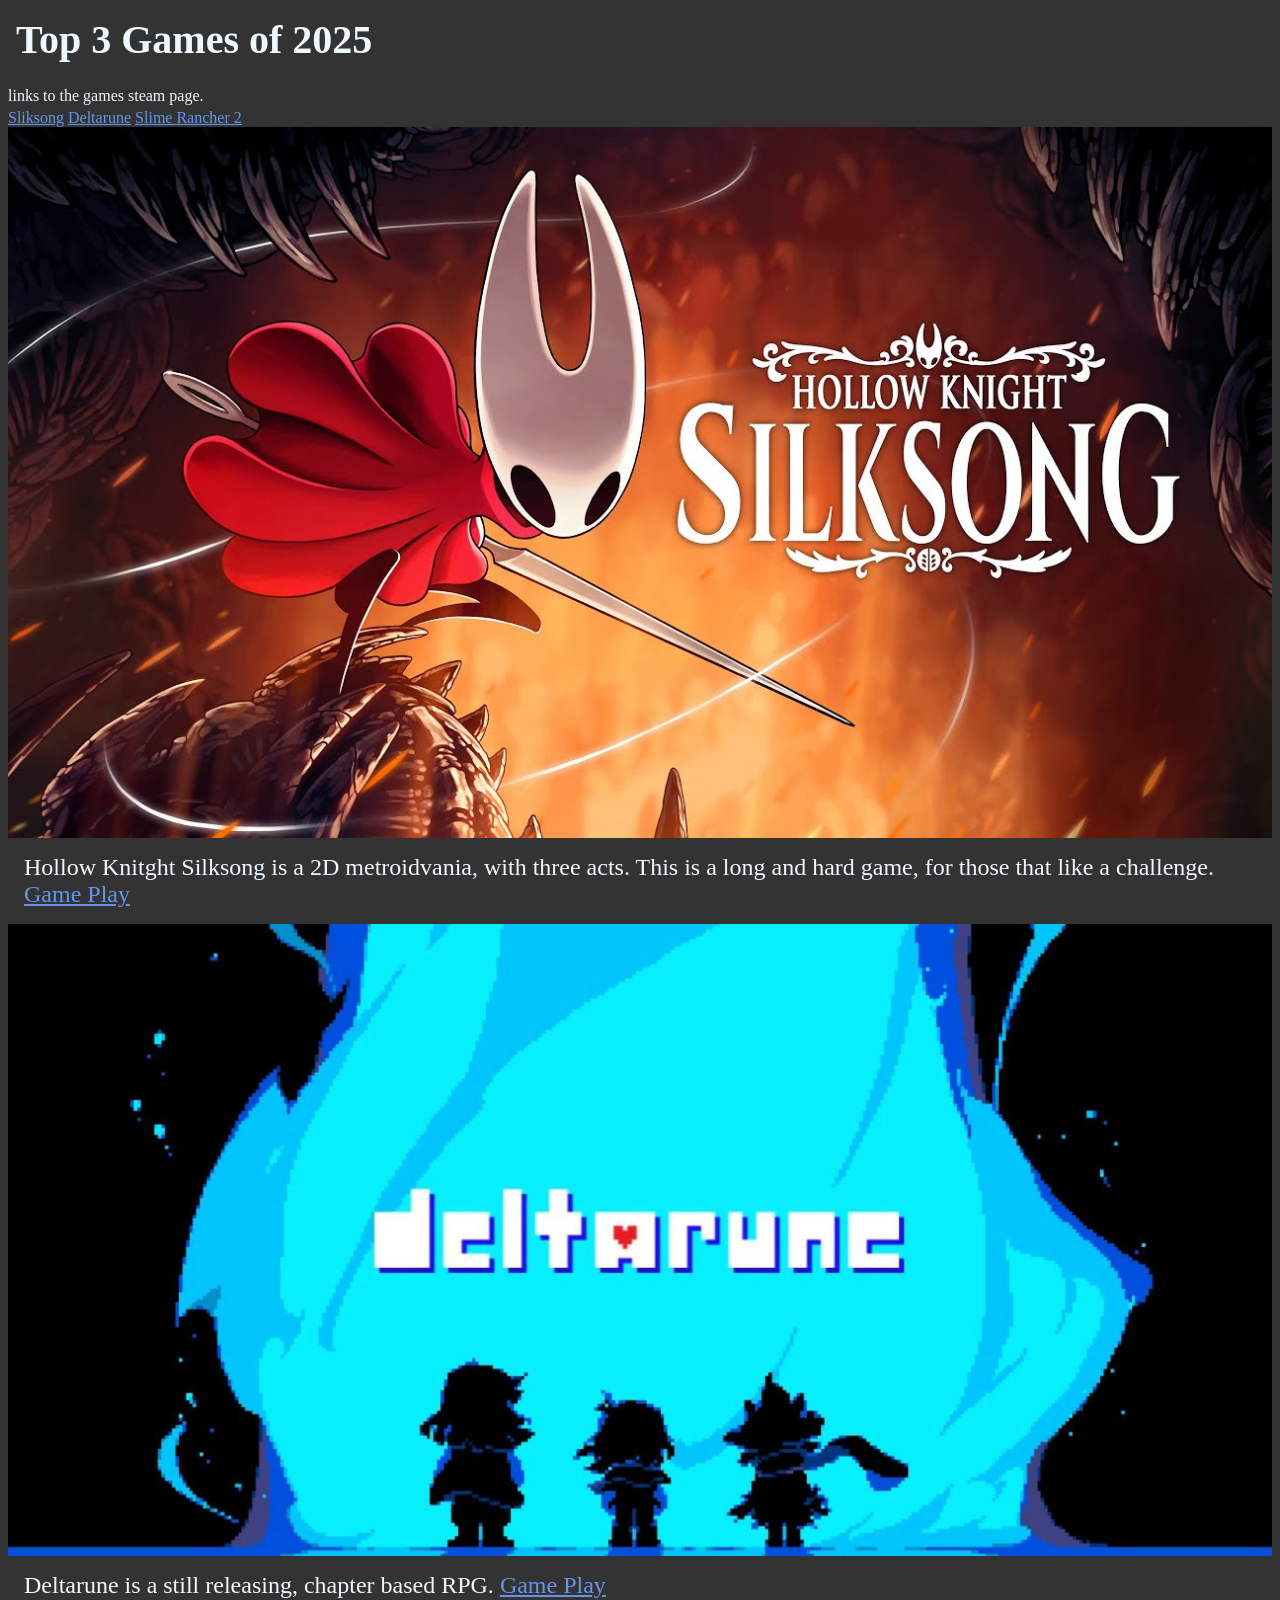
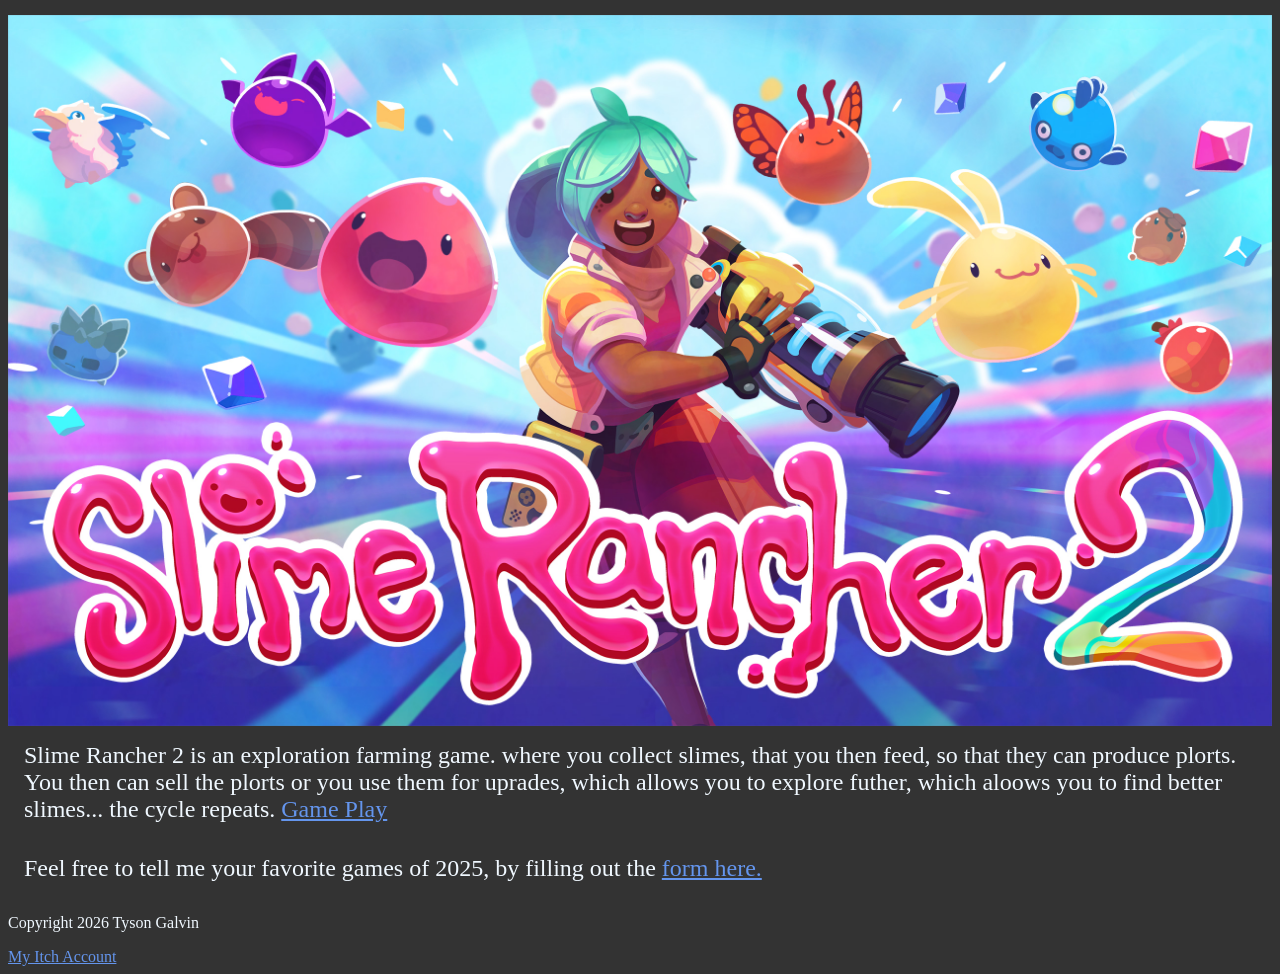
<file: index.html>
<!DOCTYPE html>
<html lang="en">
<head>
    <link rel="stylesheet" href="Profile page/style.css">
    <meta charset="UTF=8">
    <meta name="viewport", content="width=device-width, initial-scale=1.0">
    <title>Top 3 Games of 2025</title>
</head>
<body>
    
    <header>
        <H1>Top 3 Games of 2025</H1>
        <p style="margin-bottom: 0.25rem;">links to the games steam page.</p>
    </header>

    <nav>
        <a href="https://store.steampowered.com/app/1030300/Hollow_Knight_Silksong/">Sliksong</a>
        <a href="https://store.steampowered.com/app/1671210/DELTARUNE/">Deltarune</a>
        <a href="https://store.steampowered.com/app/1657630/Slime_Rancher_2/">Slime Rancher 2</a>
    </nav>

    <main>
        <article>
            <img src="Profile page/Img/Silksong_cover_art.jpg" alt="The cover art for Skisong.">
            <p id="indexP">Hollow Knitght Silksong is a 2D metroidvania, with three acts. This is a long and hard game, for those that like a challenge.
                <a href="Profile page/silksong.html">Game Play</a>
            </p>    
        </article>

        <article>
            <img src="Profile page/Img/Deltarune_cover_art.jpg" alt="The cover art for Deltarune.">
            <p id="indexP">Deltarune is a still releasing, chapter based RPG.
                <a href="Profile page/deltarune.html">Game Play</a>
            </p>
        </article>

        <article>
            <img src="Profile page/Img/SlimeRancher2_cover_art.jpg" alt="The cover art for Slime Rancher 2.">
            <p id="indexP">
                Slime Rancher 2 is an exploration farming game. where you collect slimes, that you then feed, so that they can produce plorts.
                You then can sell the plorts or you use them for uprades, which allows you to explore futher, which aloows you to find better slimes... 
                the cycle repeats.
                <a href="Profile page/slime.html">Game Play</a>
            </p>
        </article>

        <p id="indexP">
            Feel free to tell me your favorite games of 2025, by filling out the
            <a href="Profile page/form.html">form here.</a>
        </p>

    </main>

    <footer>
        <P>Copyright 2026 Tyson Galvin</P>
        <a href="https://jasperpuppet.itch.io">My Itch Account</a>
    </footer>

</body>
</html>
</file>
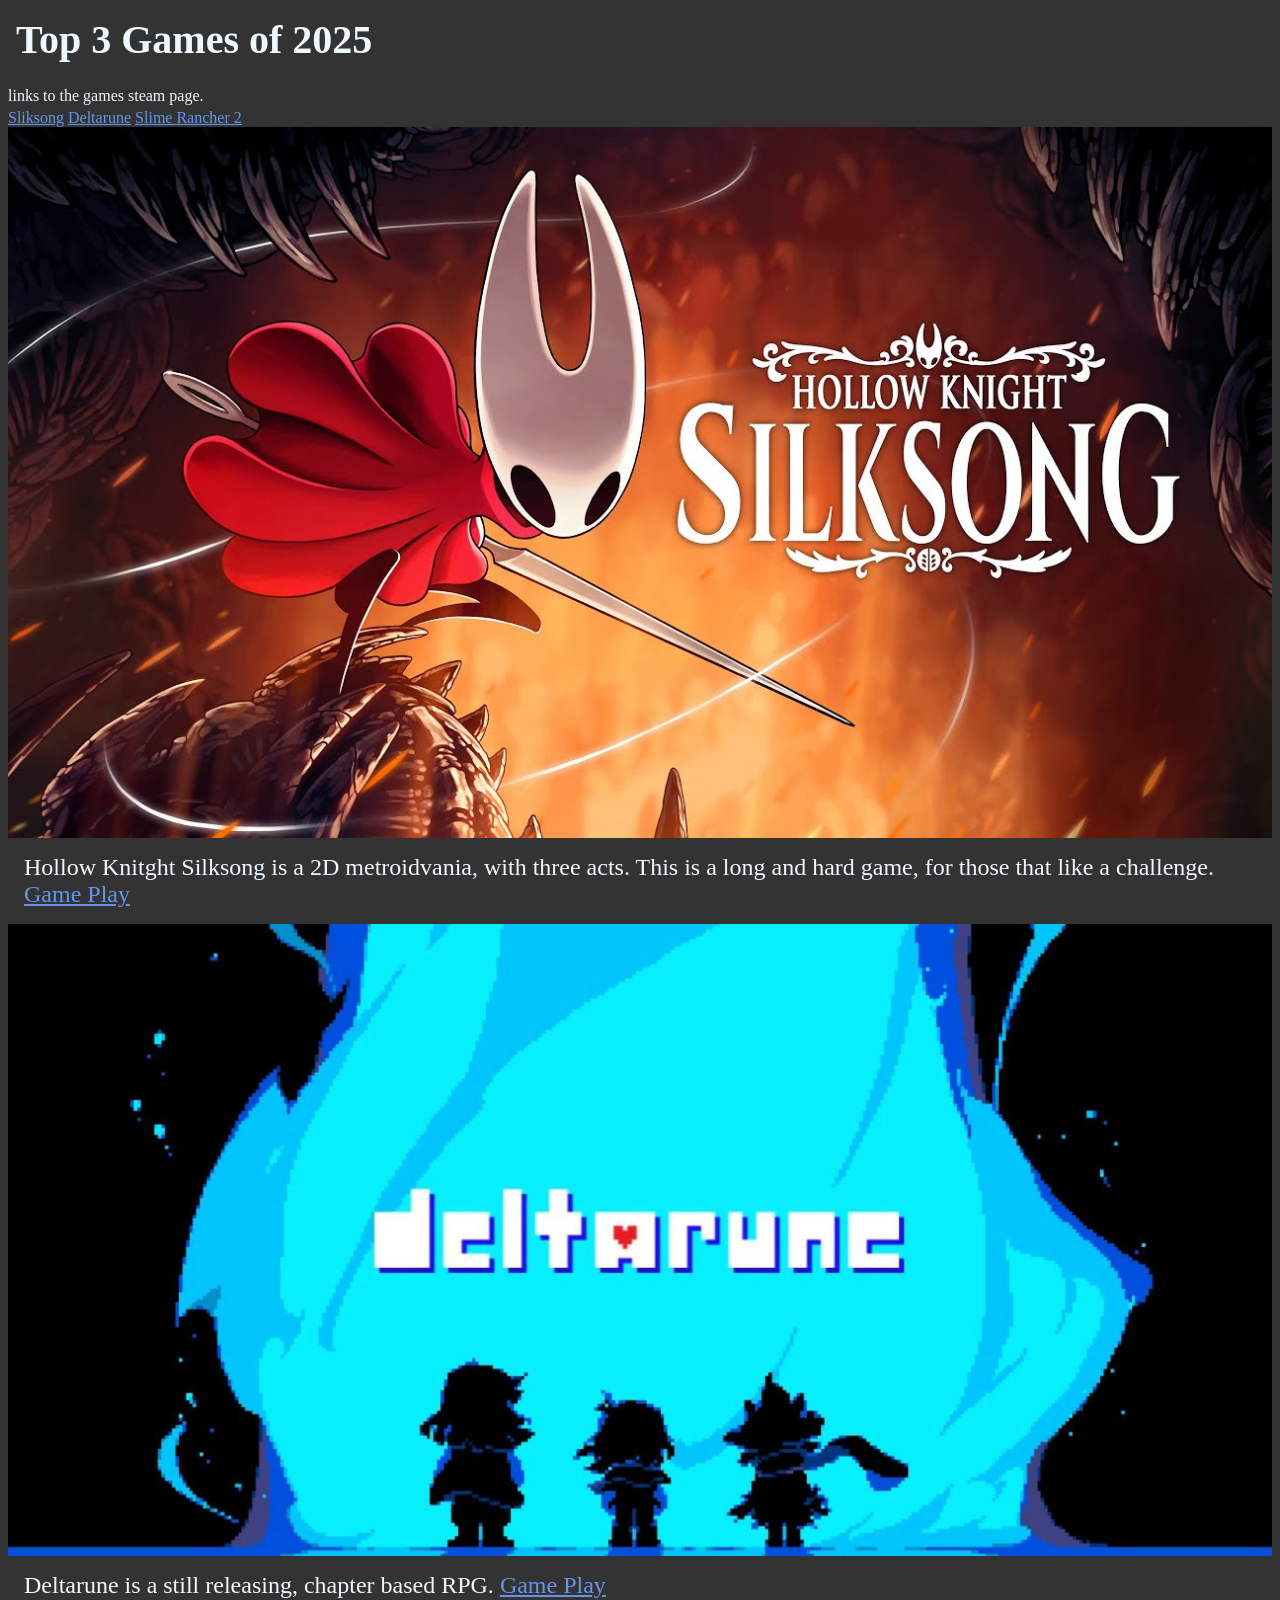
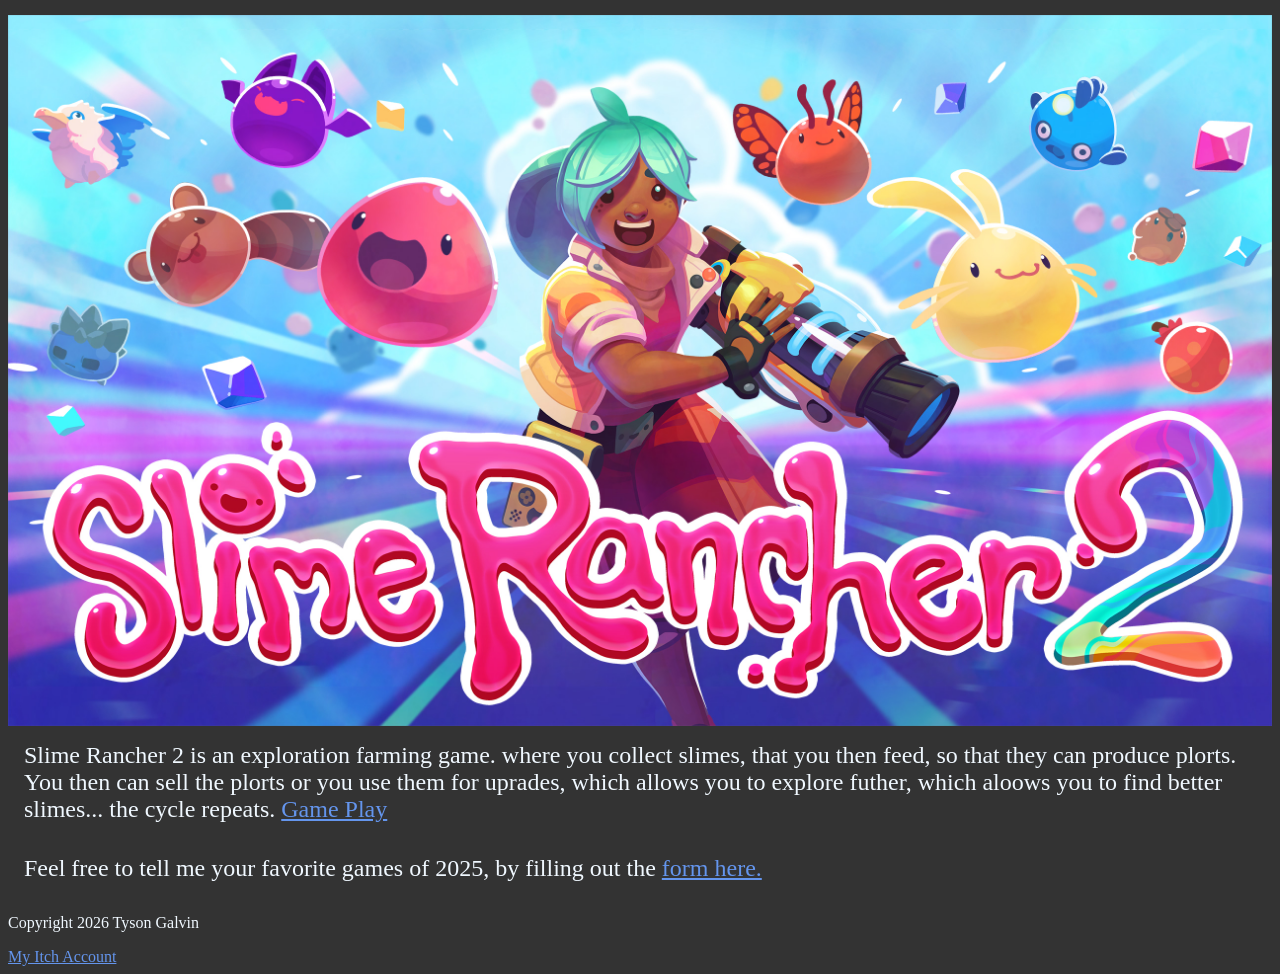
<file: dock/index.html>
<!DOCTYPE html>
<html lang="en">
<head>
    <link rel="stylesheet" href="style.css">
    <meta charset="UTF=8">
    <meta name="viewport", content="width=device-width, initial-scale=1.0">
    <title>Top 3 Games of 2025</title>
</head>
<body>
    
    <header>
        <H1>Top 3 Games of 2025</H1>
        <p style="margin-bottom: 0.25rem;">links to the games steam page.</p>
    </header>

    <nav>
        <a href="https://store.steampowered.com/app/1030300/Hollow_Knight_Silksong/">Sliksong</a>
        <a href="https://store.steampowered.com/app/1671210/DELTARUNE/">Deltarune</a>
        <a href="https://store.steampowered.com/app/1657630/Slime_Rancher_2/">Slime Rancher 2</a>
    </nav>

    <main>
        <article>
            <img src="Img/Silksong_cover_art.jpg" alt="The cover art for Skisong.">
            <p id="indexP">Hollow Knitght Silksong is a 2D metroidvania, with three acts. This is a long and hard game, for those that like a challenge.
                <a href="silksong.html">Game Play</a>
            </p>    
        </article>

        <article>
            <img src="Img/Deltarune_cover_art.jpg" alt="The cover art for Deltarune.">
            <p id="indexP">Deltarune is a still releasing, chapter based RPG.
                <a href="deltarune.html">Game Play</a>
            </p>
        </article>

        <article>
            <img src="Img/SlimeRancher2_cover_art.jpg" alt="The cover art for Slime Rancher 2.">
            <p id="indexP">
                Slime Rancher 2 is an exploration farming game. where you collect slimes, that you then feed, so that they can produce plorts.
                You then can sell the plorts or you use them for uprades, which allows you to explore futher, which aloows you to find better slimes... 
                the cycle repeats.
                <a href="slime.html">Game Play</a>
            </p>
        </article>

        <p id="indexP">
            Feel free to tell me your favorite games of 2025, by filling out the
            <a href="form.html">form here.</a>
        </p>

    </main>

    <footer>
        <P>Copyright 2026 Tyson Galvin</P>
        <a href="https://jasperpuppet.itch.io">My Itch Account</a>
    </footer>

</body>
</html>
</file>
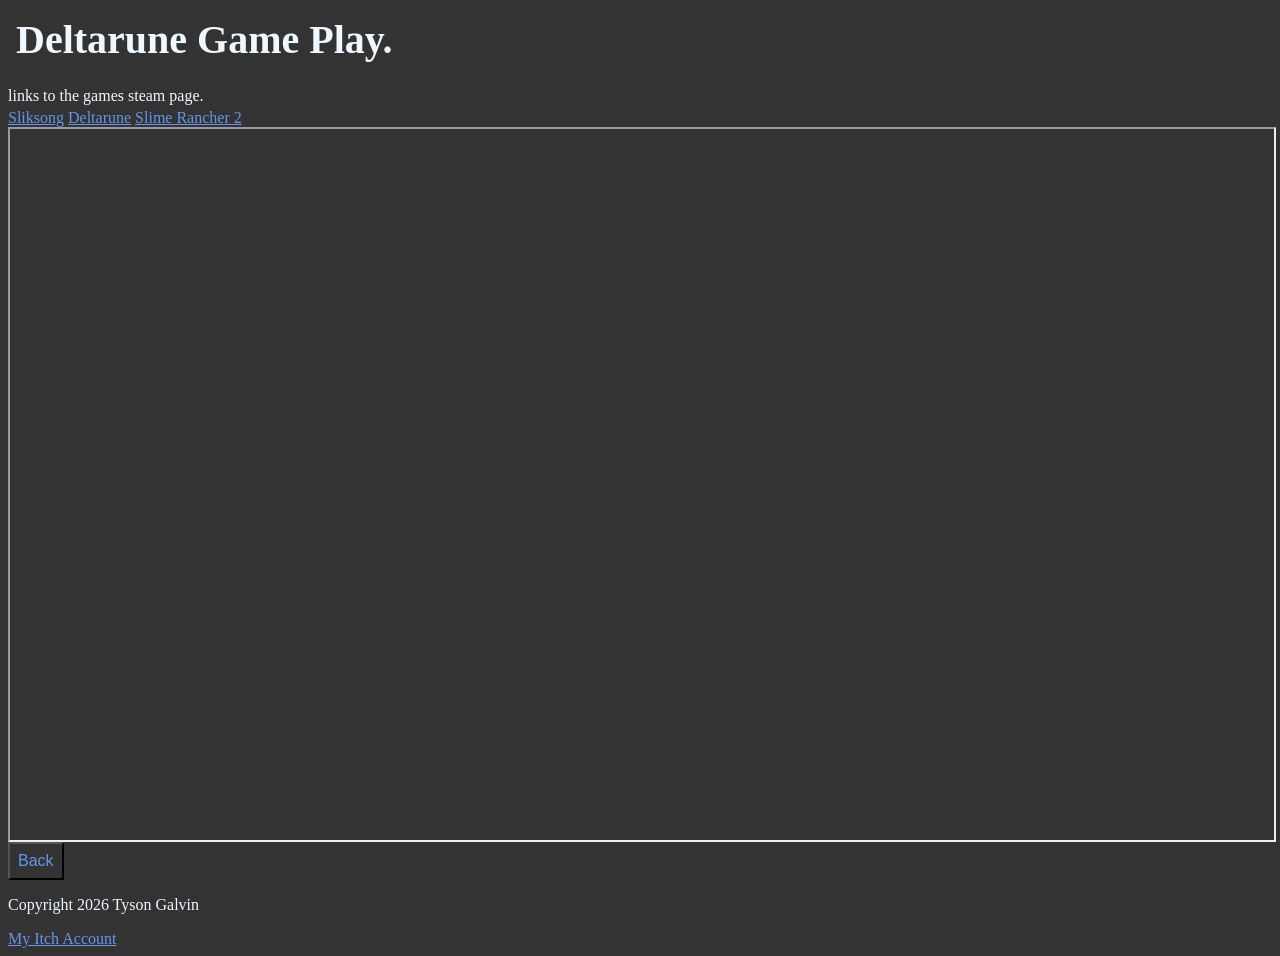
<file: dock/deltarune.html>
<html lang="en">
<head>
    <link rel="stylesheet" href="style.css">
    <meta charset="UTF-8">
    <meta name="viewport" content="width=device-width, initial-scale=1.0">
    <title>Deltarune Game Play.</title>
</head>
<body>
    <header>
        <H1>Deltarune Game Play.</H1>
        <p style="margin-bottom: 0.25rem;">links to the games steam page.</p>
    </header>

    <nav>
        <a href="https://store.steampowered.com/app/1030300/Hollow_Knight_Silksong/">Sliksong</a>
        <a href="https://store.steampowered.com/app/1671210/DELTARUNE/">Deltarune</a>
        <a href="https://store.steampowered.com/app/1657630/Slime_Rancher_2/">Slime Rancher 2</a>
    </nav>

    <main>
        <div class="embed">
            <iframe
            src="https://www.youtube.com/watch?v=AttWezsgbYw&t=2s"
            title="deltarune long play."
            allowfullscreen>
            </iframe>
        </div>

        <a href="index.html">
            <button id="back_button">Back</button>
        </a>
    </main>

    <footer>
        <P>Copyright 2026 Tyson Galvin</P>
        <a href="https://jasperpuppet.itch.io">My Itch Account</a>
    </footer>
</body>
</html>
</file>
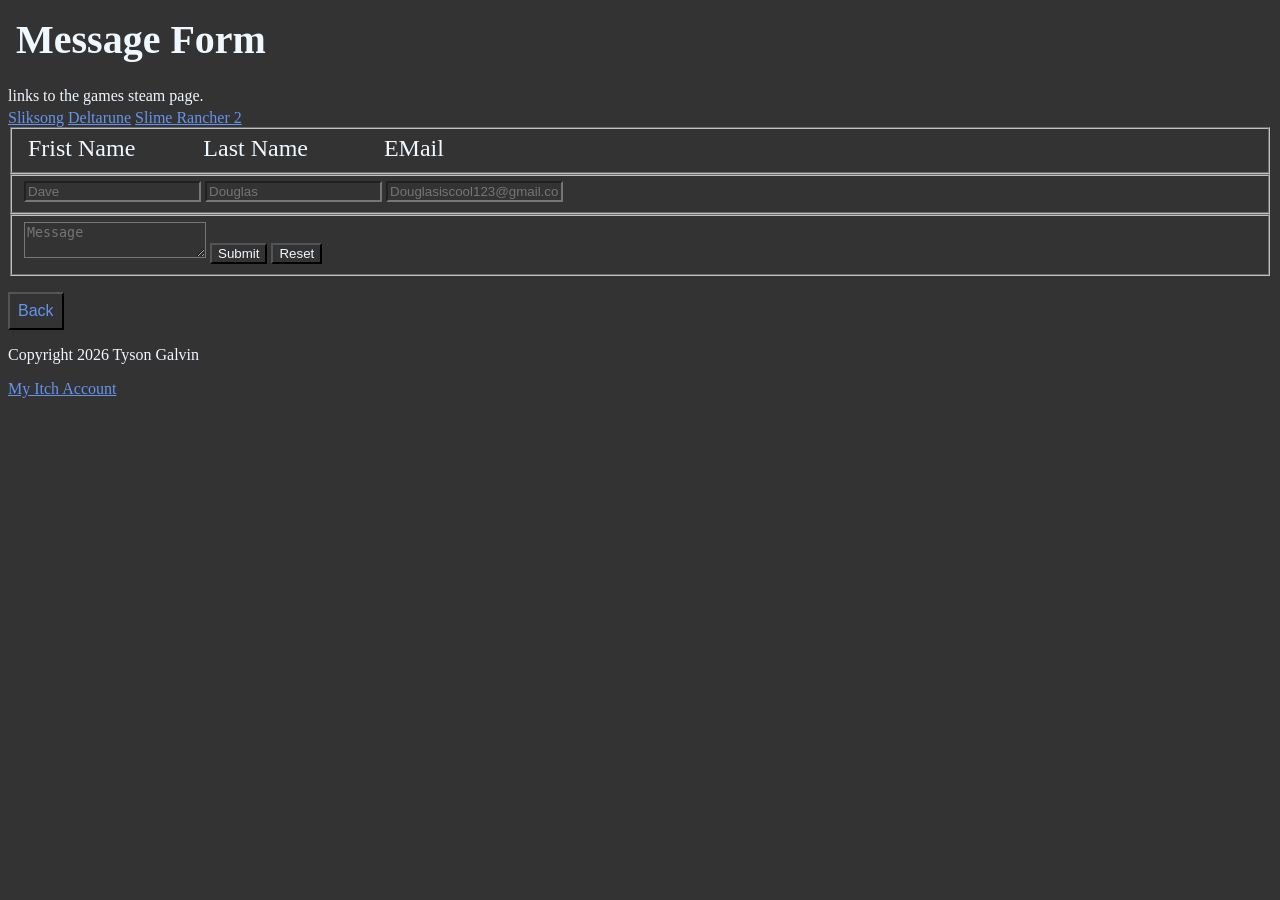
<file: dock/form.html>
<html lang="en">
<head>
    <link rel="stylesheet" href="style.css">
    <meta charset="UTF-8">
    <meta name="viewport" content="width=device-width, initial-scale=1.0">
    <title>Message Form</title>
</head>
<body>
    <header>
        <H1>Message Form</H1>
        <p style="margin-bottom: 0.25rem;">links to the games steam page.</p>
    </header>

    <nav>
        <a href="https://store.steampowered.com/app/1030300/Hollow_Knight_Silksong/">Sliksong</a>
        <a href="https://store.steampowered.com/app/1671210/DELTARUNE/">Deltarune</a>
        <a href="https://store.steampowered.com/app/1657630/Slime_Rancher_2/">Slime Rancher 2</a>
    </nav>

    <main>

        <form>
            <fieldset>
            <label for="f_name">Frist Name</label>
            <label for="l_name" style="margin-left: 3.5rem;">Last Name</label>
            <label for="e_mail" style="margin-left: 4rem;">EMail</label>
            </fieldset>
            <fieldset>
            <input type="text", id="f_name", minlength="2", required, placeholder="Dave">
            <input type="text", id="l_name", minlength="2", required, placeholder="Douglas">
            <input type="email", id="e_mail", required, placeholder="Douglasiscool123@gmail.com">
            </fieldset>
            <fieldset>
            <textarea name="message" id="message", minlength="10", required, placeholder="Message"></textarea>
            <input type="submit">
            <input type="reset">
            </fieldset>
        </form>

        <a href="index.html">
            <button id="back_button">Back</button>
        </a>
    </main>

    <footer>
        <P>Copyright 2026 Tyson Galvin</P>
        <a href="https://jasperpuppet.itch.io">My Itch Account</a>
    </footer>
</body>
</html>
</file>
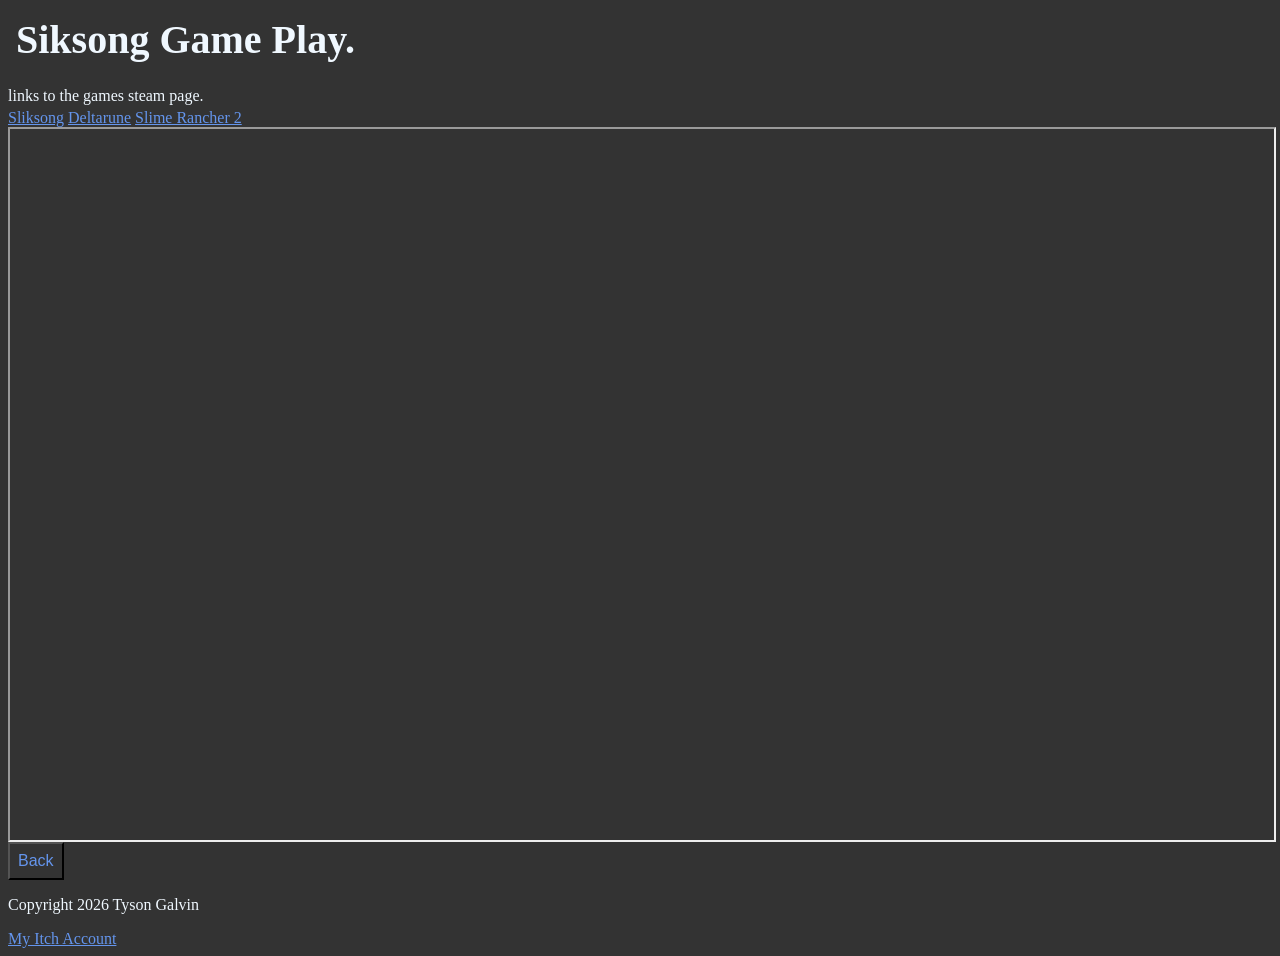
<file: dock/silksong.html>
<html lang="en">
<head>
    <link rel="stylesheet" href="style.css">
    <meta charset="UTF-8">
    <meta name="viewport" content="width=device-width, initial-scale=1.0">
    <title>Siksong Game Play.</title>
</head>
<body>
    <header>
        <H1>Siksong Game Play.</H1>
        <p style="margin-bottom: 0.25rem;">links to the games steam page.</p>
    </header>

    <nav>
        <a href="https://store.steampowered.com/app/1030300/Hollow_Knight_Silksong/">Sliksong</a>
        <a href="https://store.steampowered.com/app/1671210/DELTARUNE/">Deltarune</a>
        <a href="https://store.steampowered.com/app/1657630/Slime_Rancher_2/">Slime Rancher 2</a>
    </nav>

    <main>
        <div class="embed">
            <iframe
            src="https://www.youtube.com/watch?v=JQBe0xmJ-xM"
            title="Hollow Kbight Skisong long play."
            allowfullscreen>
            </iframe>
        </div>

        <a href="index.html">
            <button id="back_button">Back</button>
        </a>
    </main>

    <footer>
        <P>Copyright 2026 Tyson Galvin</P>
        <a href="https://jasperpuppet.itch.io">My Itch Account</a>
    </footer>
</body>
</html>
</file>
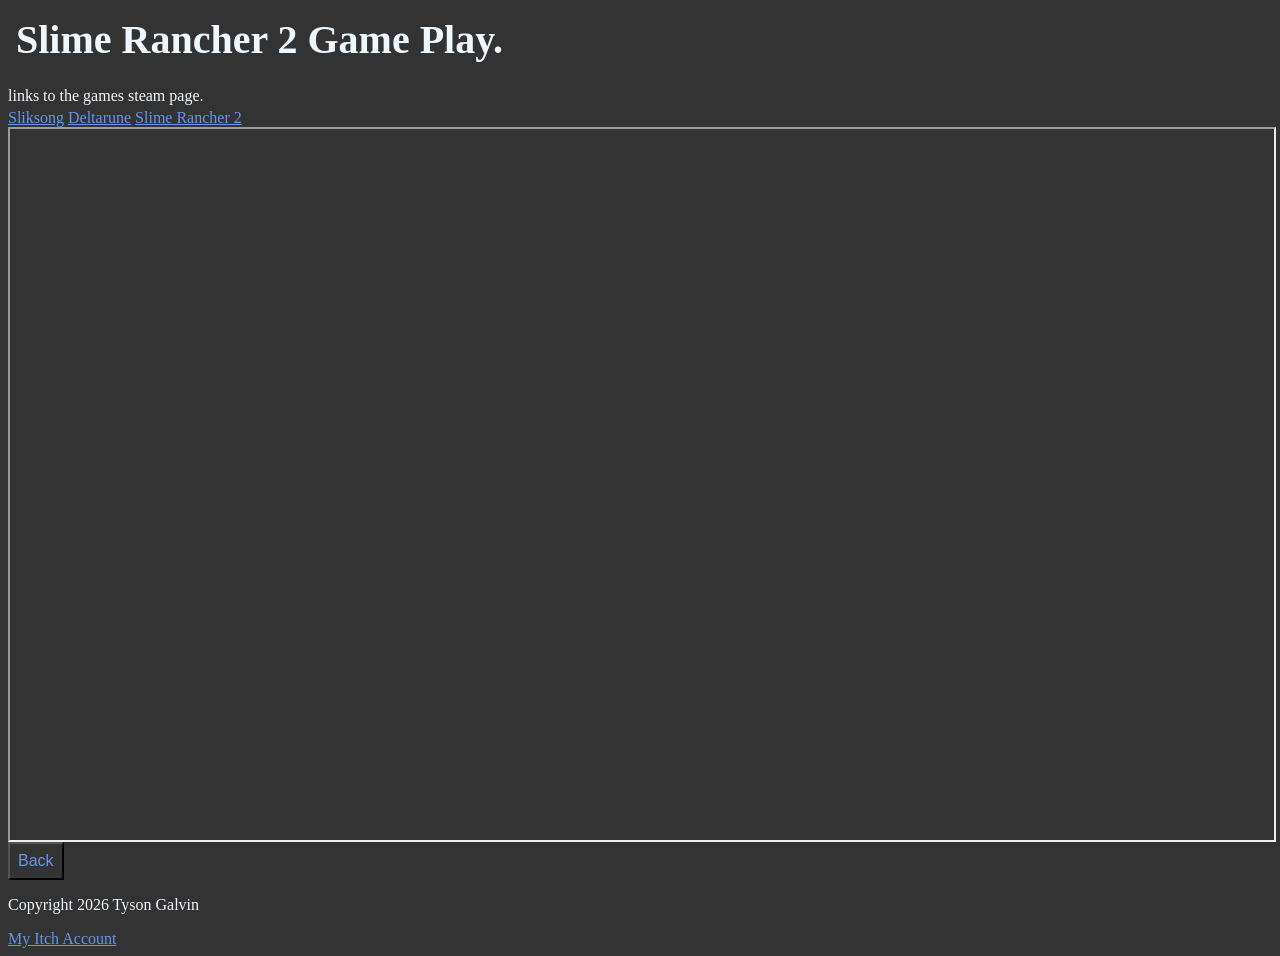
<file: dock/slime.html>
<html lang="en">
<head>
    <link rel="stylesheet" href="style.css">
    <meta charset="UTF-8">
    <meta name="viewport" content="width=device-width, initial-scale=1.0">
    <title>Slime Rancher 2 Game Play.</title>
</head>
<body>
    <header>
        <H1>Slime Rancher 2 Game Play.</H1>
        <p style="margin-bottom: 0.25rem;">links to the games steam page.</p>
    </header>

    <nav>
        <a href="https://store.steampowered.com/app/1030300/Hollow_Knight_Silksong/">Sliksong</a>
        <a href="https://store.steampowered.com/app/1671210/DELTARUNE/">Deltarune</a>
        <a href="https://store.steampowered.com/app/1657630/Slime_Rancher_2/">Slime Rancher 2</a>
    </nav>

    <main>
        <div class="embed">
            <iframe
            src="https://www.youtube.com/watch?v=Tq5VYXbB638"
            title="Slime Rancher 2 long play."
            allowfullscreen>
            </iframe>
        </div>

        <a href="index.html">
            <button id="back_button">Back</button>
        </a>
    </main>

    <footer>
        <P>Copyright 2026 Tyson Galvin</P>
        <a href="https://jasperpuppet.itch.io">My Itch Account</a>
    </footer>
</body>
</html>
</file>
<file: Profile page/style.css>
:root{
    --text-color: aliceblue;
    --sub-text-color: cornflowerblue;
    --background-color: #333;
}

*{
    color: var(--text-color);
    background-color: var(--background-color);
}

a{
    color: var(--sub-text-color);
}

img {
    max-width: 100%;
    height: auto;
    display: block;
}

.embed{
aspect-ratio: 16 / 9;
width: 100%;
}
.embed iframe {
width: 100%;
height: 100%;
border: 1;
}

h1{
    font-size: 2.5rem;
    margin: 0 auto;
    padding: 0.5rem;
}

p#indexP{
    font-size: 1.5rem;
    margin: 0 auto;
    padding: 1rem;
}

label{
    font-size: 1.5rem;
    padding: 0.25rem;
}

button#back_button{
    color: var(--sub-text-color);
    font-size: 1rem;
    margin: 0 auto;
    padding: 0.5rem;
}
</file>
<file: dock/style.css>
:root{
    --text-color: aliceblue;
    --sub-text-color: cornflowerblue;
    --background-color: #333;
}

*{
    color: var(--text-color);
    background-color: var(--background-color);
}

a{
    color: var(--sub-text-color);
}

img {
    max-width: 100%;
    height: auto;
    display: block;
}

.embed{
aspect-ratio: 16 / 9;
width: 100%;
}
.embed iframe {
width: 100%;
height: 100%;
border: 1;
}

h1{
    font-size: 2.5rem;
    margin: 0 auto;
    padding: 0.5rem;
}

p#indexP{
    font-size: 1.5rem;
    margin: 0 auto;
    padding: 1rem;
}

label{
    font-size: 1.5rem;
    padding: 0.25rem;
}

button#back_button{
    color: var(--sub-text-color);
    font-size: 1rem;
    margin: 0 auto;
    padding: 0.5rem;
}
</file>
